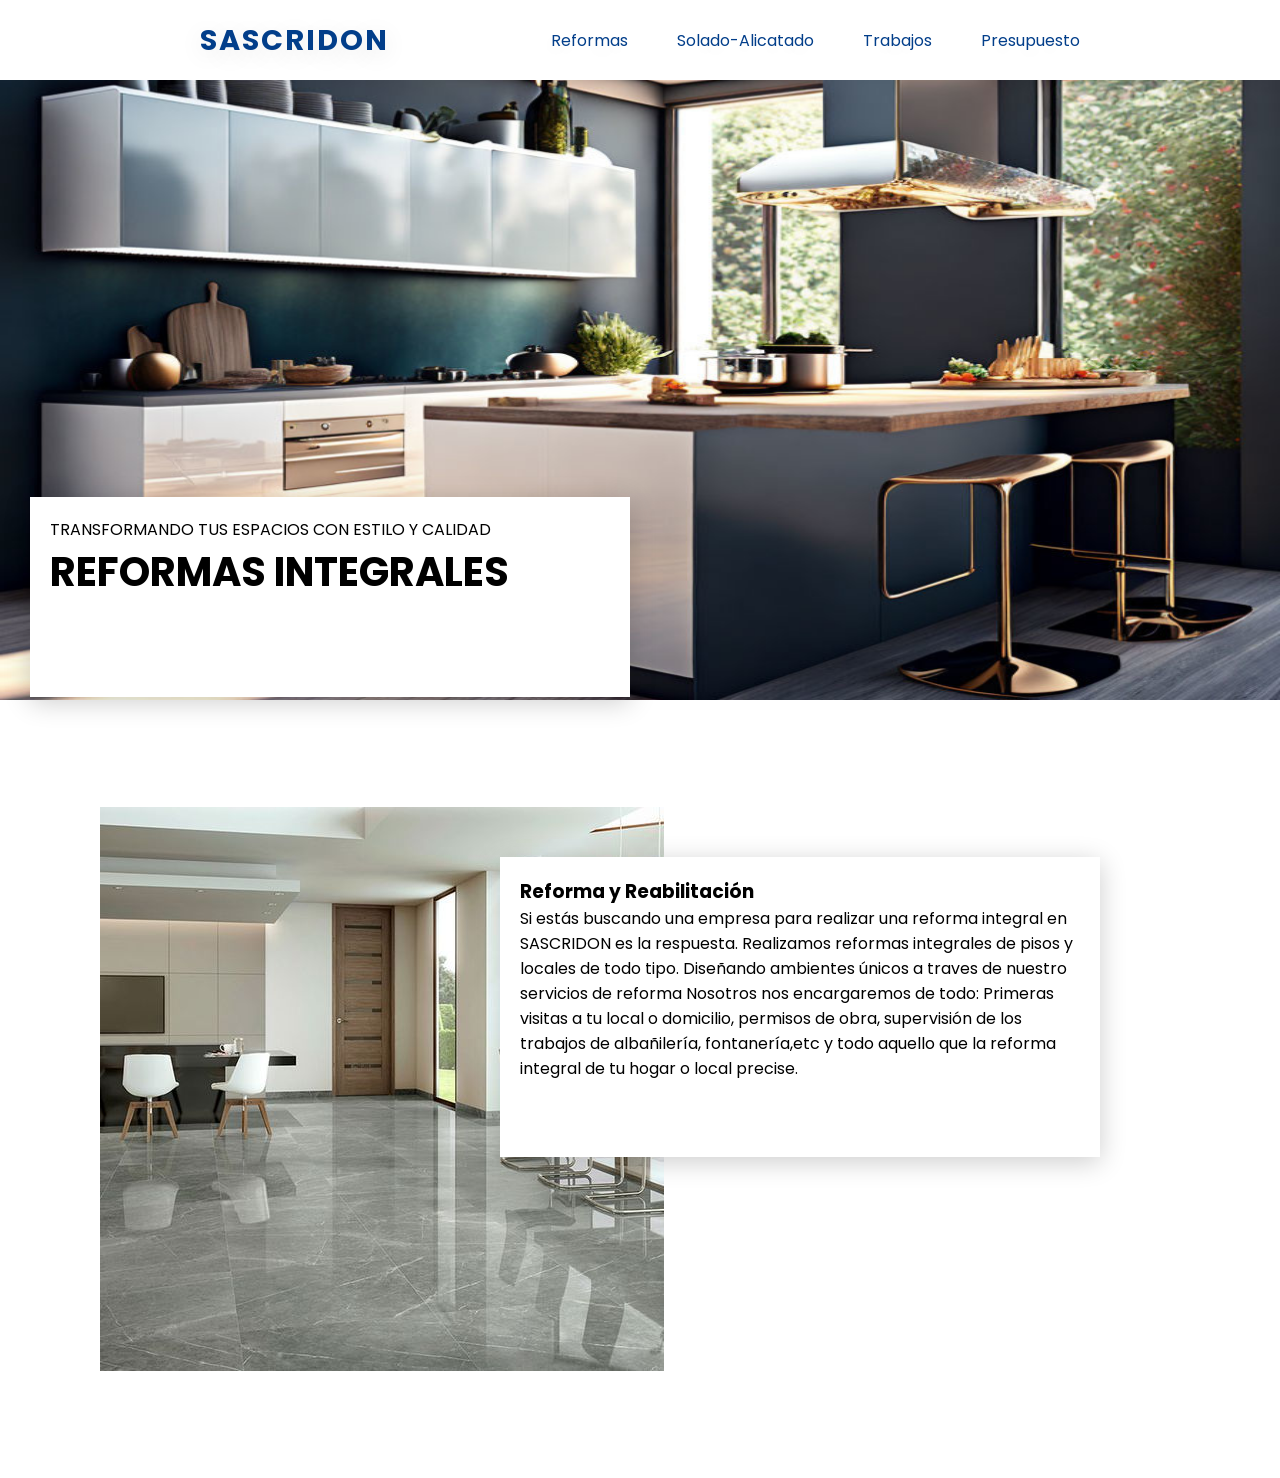
<file: index.html>
<!DOCTYPE html>
<html lang="en">
<head>
    <meta charset="UTF-8">
    <meta name="viewport" content="width=device-width, initial-scale=1.0">
    <link rel="stylesheet" href="https://unicons.iconscout.com/release/v4.0.8/css/line.css">
    <link rel="stylesheet" href="./css/swiper-bundle.min.css">
    <title>Reformas-Alicatados y Solado</title>
    <link rel="stylesheet" href="css/style.css">
    <link rel="stylesheet" href="css/grid.css">
</head>
<body>
    <header>
        <div class="nav-bar">
            <a href=""class="logo">SASCRIDON</a>
            <div class="navigation">
                <div class="nav-items">
                    <i class="uil uil-times nav-close-btn"></i>
                    <a href=""><i class="uil uil-home"></i>Reformas</a>
                    <a href=""><i class="uil uil-compass"></i>Solado-Alicatado</a>
                    <a href=""><i class="uil uil-info-circle"></i>Trabajos</a>
                    <a href=""><i class="uil uil-envelope"></i>Presupuesto</a>
                </div>
            </div>
            <i class="uil uil-apps nav-menu-btn">

            </i>
        </div>
    </header>

    <section class="home">
        <div class="content">
            <div class="content-img1">
                
                    <img src="./images/Cocina-Abierta.jpg" alt="">
               
                <div class="tit-content-img1">
                    <div class="subtitulo">
                        <span>TRANSFORMANDO TUS ESPACIOS CON ESTILO Y CALIDAD</span>
                    </div>
                    <h1>REFORMAS INTEGRALES</h1>

                
                </div>

            </div>
            
            <div class="content-im2">
                <img src="./images/pisomoderno.jpg" alt="">
                <div class="tit-content-img2">
                    <div class="subtitulo-img2">
                        <h3>Reforma y Reabilitación</h3>
                    </div>
                    <p>Si estás buscando una empresa para realizar una reforma integral en 
                        SASCRIDON es la respuesta. Realizamos reformas integrales
                         de pisos y locales de todo tipo. Diseñando ambientes únicos a traves de nuestro servicios de reforma
                         Nosotros nos encargaremos de 
                         todo: Primeras visitas a tu local o domicilio, permisos de obra, 
                         supervisión de los trabajos de albañilería, fontanería,etc
                           y todo aquello que la reforma integral de tu hogar
                           o local precise.</p>
                </div>
            </div>
        </div>
    </section>


    <script src="./js/swiper-bundle.min.js"></script>
    <script src="./js/main.js"></script>
</body>
</html>
</file>
<file: css/style.css>
/*========== Google Fonts ==========*/

  @import url('https://fonts.googleapis.com/css2?family=Poppins:ital,wght@0,200;0,300;0,400;0,500;0,600;0,700;0,800;0,900;1,100;1,200;1,300;1,400;1,500;1,600;1,700;1,800;1,900&display=swap');


/*=========== css variables ========*/
:root {
    --white-color:#fff ;
    --dark-color: #222;
    --body-bg-color: #fff;
    --logo-color:#5390d9;
    --section-bg-color: #202834;
    --navigation-item-hover-color:#021127;

    --color-barnav:#023E8A;

    --text-shadow: 0 5px 25px rgba(0,0,0,0.1);
    --box-shadow: 0 5px 25px rgb(0 0 0/20%);

    --scroll-bar-color: #fff;
    --scroll-thumb-color: #282f4e;
    --scroll-thumb-hover-color: #454f6b;
}

/*====== Main css =====*/

*{
    margin:0;
    padding: 0;
    box-sizing: border-box;
    font-family: 'Poppins',sans-serif;
}

body{
    background: var(--body-bg-color);
}

/*=============== Header ==============*/
header{
    z-index:999;
    position:fixed;
    width: 100%;
    height: calc(5rem+1rem);
    top:0;
    left:0;
    display:flex;
    justify-content: center;
}

header .nav-bar {
    position:relative;
    width: 100%;
    height: 80px;
    background: var(--white-color);

    display: flex;
    align-items: center;
    justify-content: space-between;
    padding: 0 200px;
    transition: 0.3s ease;
}

.nav-close-btn, .nav-menu-btn {
    display:none;
}

.nav-bar .logo{
    color:var(--color-barnav);
    font-size:1.8em;
    font-weight: 700;
    letter-spacing: 2px;
    text-transform: uppercase;
    text-decoration: none;
    text-shadow: var(--text-shadow);
}
.navigation .nav-items a{
    color:var(--color-barnav);
    font-size:1em;
    text-decoration:none;
    text-shadow: var(--text-shadow);
}
.navigation .nav-items a i{
    display:none;
}
.navigation .nav-items a:not(:last-child){
    margin-right: 45px;
}
.home{
    min-height: 100vh;
}
.bg-slider{
    z-index: 777;
    position:relative;
    width:100%;
    min-height: 100vh;
}
.bg-slider .swiper-slide{
    position:relative;
    width:100%;
    height: 100vh;

}
.bg-slider .swiper-slide img {
    width:100%;
    height: 100vh;
    object-fit: cover;
    background-position: center;
    background-size: cover;
    pointer-events: none;
}
.swiper-slide .text-content{
    position:absolute;
    top:25%;
    color: var(--white-color);
    margin:0 200px;

}
/**=====contenedor home=====*/


.content .content-img1 img{
    width: 100%;
    height: 700px;
}
.content .content-img1{
    position:relative;
} 
.tit-content-img1{
    width: 600px;
    height: 200px;
    box-shadow: var(--box-shadow);
    margin: 30px;
    padding: 20px;
    position: absolute;
    bottom:-20px;
    background: var(--white-color);
}

.tit-content-img1 h1 {
    font-size: 40px;
}
/**=====contenido imagen2=====*/

.content-im2 {
   
    padding: 100px;
    position:relative;
    
}

.tit-content-img2{
    padding: 20px;
    position:absolute;
    width: 600px;
    height: 300px;
    box-shadow: var(--box-shadow);
    top:150px;
    left: 500px;
    background: var(--white-color);
}

/**===== Media queries (max-width:785px)=======*/
@media screen and (max-width:785px){
    header .nav-bar {
        padding:25px 20px;
    }
    .section{
        padding:25px 20px;
    }
    .nav-menu-btn {
        display:block;
        color: var(--white-color);
        font-size:1.5em;
        cursor:pointer;
    }
    .nav-close-btn{
        display:block;
        color: var(--white-color);
        position:absolute;
        top:0;
        right:0;
        font-size:1.3em;
        margin:10px;
        cursor:pointer;
        transition:0.3s ease;
    }
    .navigation{
        z-index:9999;
        position:fixed;
        width: 100%;
        height: 100vh;
        top:0;
        left:0;
        background-color: rgb(0,0,0,0.25);
        display:flex;
        justify-content: center;
        align-items:center;
        visibility: hidden;
        opacity:0;
        transition:0.3s ease;
    }

    .navigation.active {
        
        visibility: visible;
        opacity: 1;

    }
    .navigation .nav-items {
        position:relative;
        background: var(--logo-color);
        width: 400px;
        max-width: 400px;
        display:grid;
        place-content:center;
        margin:20px;
        padding:40px;
        border-radius:20px;
        box-shadow:var(--box-shadow);
        transform:translate(-200px);
        transition:0.3s ease;
    }
    .navigation.active .nav-items {
        transform: translateY(0);
    }
    
    .navigation .nav-items a{
        font-size:1em;
        margin: 15px 50px;
        transition:0.3s ease;
    }

    .navigation .nav-items a:hover {
        color: var(--navigation-item-hover-color);
    }
    .navigation .nav-items a i{
        display:inline-block;
        font-size:1.3em;
        margin-right:5px;
    }
}
</file>
<file: css/grid.css>

</file>
